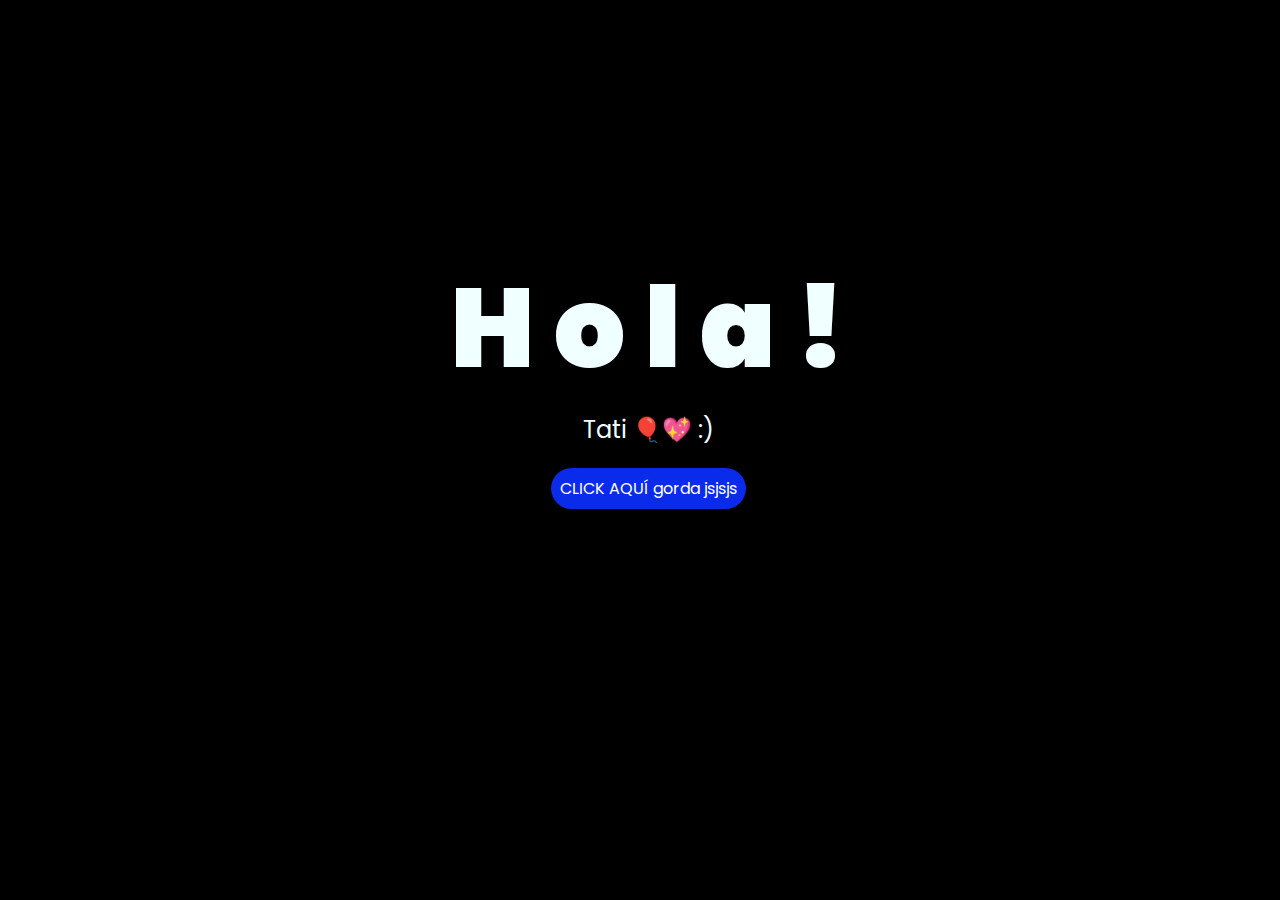
<file: index.html>
<!DOCTYPE html>
<html lang="es">

<head>
    <meta charset="UTF-8">
    <meta http-equiv="X-UA-Compatible" content="IE=edge">
    <meta name="viewport" content="width=device-width, initial-scale=1.0">
    <link rel="stylesheet" href="css/style.css">
    <link rel="icon" href="img/flowers.png" type="image/x-icon">

    <title>Flowers</title>
</head>

<body>
    <div class="greetings">
        <span>H</span>
        <span>o</span>
        <span>l</span>
        <span>a</span>
        <span>!</span>
    </div>
    <div class="description">
        <span>Tati 🎈💖 :)</span>
    </div>
    <div class="button">
        <button class="botones">
            <a href="flower.html" style="color: #fff;">CLICK AQUÍ gorda jsjsjs</a>
        </button>
    </div>

</body>

</html>
</file>
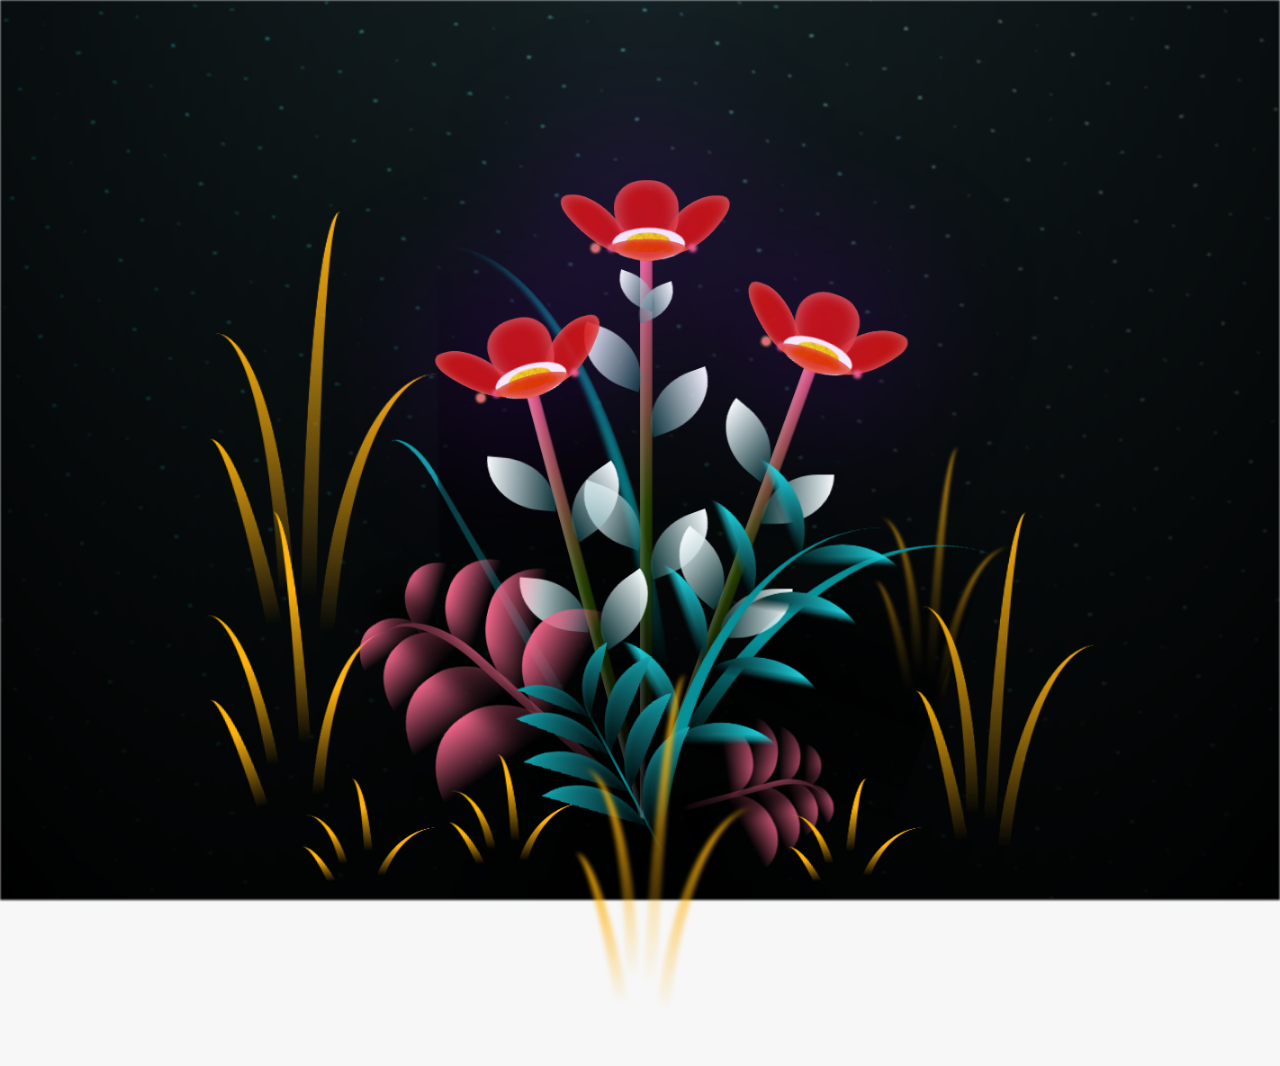
<file: flower.html>
<!DOCTYPE html>
<html lang="es">

<head>
  <meta charset="UTF-8" />
  <meta http-equiv="X-UA-Compatible" content="IE=edge" />
  <meta name="viewport" content="width=device-width, initial-scale=1.0" />
  <link rel="stylesheet" href="css/main.css" />
  <link rel="icon" href="img/flowers.png" type="image/x-icon" />
  <title>Flower</title>
</head>

<body class="container">
  <audio src="sound/ChristianBasso&HaienQiu-Flowers.mp3" autoplay></audio>
  <div id="lyrics">

  </div>
  <h1 class="titulo">Estas flores amarillas son un reflejo de la alegría que traes a mi vida. <br> <br>
    Gracias por iluminar mis días con tu presencia.</h1>

  <div class="night"></div>
  <div class="flowers">
    <div class="flower flower--1">
      <div class="flower__leafs flower__leafs--1">
        <div class="flower__leaf flower__leaf--1"></div>
        <div class="flower__leaf flower__leaf--2"></div>
        <div class="flower__leaf flower__leaf--3"></div>
        <div class="flower__leaf flower__leaf--4"></div>
        <div class="flower__white-circle"></div>

        <div class="flower__light flower__light--1"></div>
        <div class="flower__light flower__light--2"></div>
        <div class="flower__light flower__light--3"></div>
        <div class="flower__light flower__light--4"></div>
        <div class="flower__light flower__light--5"></div>
        <div class="flower__light flower__light--6"></div>
        <div class="flower__light flower__light--7"></div>
        <div class="flower__light flower__light--8"></div>
      </div>
      <div class="flower__line">
        <div class="flower__line__leaf flower__line__leaf--1"></div>
        <div class="flower__line__leaf flower__line__leaf--2"></div>
        <div class="flower__line__leaf flower__line__leaf--3"></div>
        <div class="flower__line__leaf flower__line__leaf--4"></div>
        <div class="flower__line__leaf flower__line__leaf--5"></div>
        <div class="flower__line__leaf flower__line__leaf--6"></div>
      </div>
    </div>

    <div class="flower flower--2">
      <div class="flower__leafs flower__leafs--2">
        <div class="flower__leaf flower__leaf--1"></div>
        <div class="flower__leaf flower__leaf--2"></div>
        <div class="flower__leaf flower__leaf--3"></div>
        <div class="flower__leaf flower__leaf--4"></div>
        <div class="flower__white-circle"></div>

        <div class="flower__light flower__light--1"></div>
        <div class="flower__light flower__light--2"></div>
        <div class="flower__light flower__light--3"></div>
        <div class="flower__light flower__light--4"></div>
        <div class="flower__light flower__light--5"></div>
        <div class="flower__light flower__light--6"></div>
        <div class="flower__light flower__light--7"></div>
        <div class="flower__light flower__light--8"></div>
      </div>
      <div class="flower__line">
        <div class="flower__line__leaf flower__line__leaf--1"></div>
        <div class="flower__line__leaf flower__line__leaf--2"></div>
        <div class="flower__line__leaf flower__line__leaf--3"></div>
        <div class="flower__line__leaf flower__line__leaf--4"></div>
      </div>
    </div>

    <div class="flower flower--3">
      <div class="flower__leafs flower__leafs--3">
        <div class="flower__leaf flower__leaf--1"></div>
        <div class="flower__leaf flower__leaf--2"></div>
        <div class="flower__leaf flower__leaf--3"></div>
        <div class="flower__leaf flower__leaf--4"></div>
        <div class="flower__white-circle"></div>

        <div class="flower__light flower__light--1"></div>
        <div class="flower__light flower__light--2"></div>
        <div class="flower__light flower__light--3"></div>
        <div class="flower__light flower__light--4"></div>
        <div class="flower__light flower__light--5"></div>
        <div class="flower__light flower__light--6"></div>
        <div class="flower__light flower__light--7"></div>
        <div class="flower__light flower__light--8"></div>
      </div>
      <div class="flower__line">
        <div class="flower__line__leaf flower__line__leaf--1"></div>
        <div class="flower__line__leaf flower__line__leaf--2"></div>
        <div class="flower__line__leaf flower__line__leaf--3"></div>
        <div class="flower__line__leaf flower__line__leaf--4"></div>
      </div>
    </div>

    <div class="grow-ans" style="--d: 1.2s">
      <div class="flower__g-long">
        <div class="flower__g-long__top"></div>
        <div class="flower__g-long__bottom"></div>
      </div>
    </div>

    <div class="growing-grass">
      <div class="flower__grass flower__grass--1">
        <div class="flower__grass--top"></div>
        <div class="flower__grass--bottom"></div>
        <div class="flower__grass__leaf flower__grass__leaf--1"></div>
        <div class="flower__grass__leaf flower__grass__leaf--2"></div>
        <div class="flower__grass__leaf flower__grass__leaf--3"></div>
        <div class="flower__grass__leaf flower__grass__leaf--4"></div>
        <div class="flower__grass__leaf flower__grass__leaf--5"></div>
        <div class="flower__grass__leaf flower__grass__leaf--6"></div>
        <div class="flower__grass__leaf flower__grass__leaf--7"></div>
        <div class="flower__grass__leaf flower__grass__leaf--8"></div>
        <div class="flower__grass__overlay"></div>
      </div>
    </div>

    <div class="growing-grass">
      <div class="flower__grass flower__grass--2">
        <div class="flower__grass--top"></div>
        <div class="flower__grass--bottom"></div>
        <div class="flower__grass__leaf flower__grass__leaf--1"></div>
        <div class="flower__grass__leaf flower__grass__leaf--2"></div>
        <div class="flower__grass__leaf flower__grass__leaf--3"></div>
        <div class="flower__grass__leaf flower__grass__leaf--4"></div>
        <div class="flower__grass__leaf flower__grass__leaf--5"></div>
        <div class="flower__grass__leaf flower__grass__leaf--6"></div>
        <div class="flower__grass__leaf flower__grass__leaf--7"></div>
        <div class="flower__grass__leaf flower__grass__leaf--8"></div>
        <div class="flower__grass__overlay"></div>
      </div>
    </div>

    <div class="grow-ans" style="--d: 2.4s">
      <div class="flower__g-right flower__g-right--1">
        <div class="leaf"></div>
      </div>
    </div>

    <div class="grow-ans" style="--d: 2.8s">
      <div class="flower__g-right flower__g-right--2">
        <div class="leaf"></div>
      </div>
    </div>

    <div class="grow-ans" style="--d: 2.8s">
      <div class="flower__g-front">
        <div class="flower__g-front__leaf-wrapper flower__g-front__leaf-wrapper--1">
          <div class="flower__g-front__leaf"></div>
        </div>
        <div class="flower__g-front__leaf-wrapper flower__g-front__leaf-wrapper--2">
          <div class="flower__g-front__leaf"></div>
        </div>
        <div class="flower__g-front__leaf-wrapper flower__g-front__leaf-wrapper--3">
          <div class="flower__g-front__leaf"></div>
        </div>
        <div class="flower__g-front__leaf-wrapper flower__g-front__leaf-wrapper--4">
          <div class="flower__g-front__leaf"></div>
        </div>
        <div class="flower__g-front__leaf-wrapper flower__g-front__leaf-wrapper--5">
          <div class="flower__g-front__leaf"></div>
        </div>
        <div class="flower__g-front__leaf-wrapper flower__g-front__leaf-wrapper--6">
          <div class="flower__g-front__leaf"></div>
        </div>
        <div class="flower__g-front__leaf-wrapper flower__g-front__leaf-wrapper--7">
          <div class="flower__g-front__leaf"></div>
        </div>
        <div class="flower__g-front__leaf-wrapper flower__g-front__leaf-wrapper--8">
          <div class="flower__g-front__leaf"></div>
        </div>
        <div class="flower__g-front__line"></div>
      </div>
    </div>

    <div class="grow-ans" style="--d: 3.2s">
      <div class="flower__g-fr">
        <div class="leaf"></div>
        <div class="flower__g-fr__leaf flower__g-fr__leaf--1"></div>
        <div class="flower__g-fr__leaf flower__g-fr__leaf--2"></div>
        <div class="flower__g-fr__leaf flower__g-fr__leaf--3"></div>
        <div class="flower__g-fr__leaf flower__g-fr__leaf--4"></div>
        <div class="flower__g-fr__leaf flower__g-fr__leaf--5"></div>
        <div class="flower__g-fr__leaf flower__g-fr__leaf--6"></div>
        <div class="flower__g-fr__leaf flower__g-fr__leaf--7"></div>
        <div class="flower__g-fr__leaf flower__g-fr__leaf--8"></div>
      </div>
    </div>

    <div class="long-g long-g--0">
      <div class="grow-ans" style="--d: 3s">
        <div class="leaf leaf--0"></div>
      </div>
      <div class="grow-ans" style="--d: 2.2s">
        <div class="leaf leaf--1"></div>
      </div>
      <div class="grow-ans" style="--d: 3.4s">
        <div class="leaf leaf--2"></div>
      </div>
      <div class="grow-ans" style="--d: 3.6s">
        <div class="leaf leaf--3"></div>
      </div>
    </div>

    <div class="long-g long-g--1">
      <div class="grow-ans" style="--d: 3.6s">
        <div class="leaf leaf--0"></div>
      </div>
      <div class="grow-ans" style="--d: 3.8s">
        <div class="leaf leaf--1"></div>
      </div>
      <div class="grow-ans" style="--d: 4s">
        <div class="leaf leaf--2"></div>
      </div>
      <div class="grow-ans" style="--d: 4.2s">
        <div class="leaf leaf--3"></div>
      </div>
    </div>

    <div class="long-g long-g--2">
      <div class="grow-ans" style="--d: 4s">
        <div class="leaf leaf--0"></div>
      </div>
      <div class="grow-ans" style="--d: 4.2s">
        <div class="leaf leaf--1"></div>
      </div>
      <div class="grow-ans" style="--d: 4.4s">
        <div class="leaf leaf--2"></div>
      </div>
      <div class="grow-ans" style="--d: 4.6s">
        <div class="leaf leaf--3"></div>
      </div>
    </div>

    <div class="long-g long-g--3">
      <div class="grow-ans" style="--d: 4s">
        <div class="leaf leaf--0"></div>
      </div>
      <div class="grow-ans" style="--d: 4.2s">
        <div class="leaf leaf--1"></div>
      </div>
      <div class="grow-ans" style="--d: 3s">
        <div class="leaf leaf--2"></div>
      </div>
      <div class="grow-ans" style="--d: 3.6s">
        <div class="leaf leaf--3"></div>
      </div>
    </div>

    <div class="long-g long-g--4">
      <div class="grow-ans" style="--d: 4s">
        <div class="leaf leaf--0"></div>
      </div>
      <div class="grow-ans" style="--d: 4.2s">
        <div class="leaf leaf--1"></div>
      </div>
      <div class="grow-ans" style="--d: 3s">
        <div class="leaf leaf--2"></div>
      </div>
      <div class="grow-ans" style="--d: 3.6s">
        <div class="leaf leaf--3"></div>
      </div>
    </div>

    <div class="long-g long-g--5">
      <div class="grow-ans" style="--d: 4s">
        <div class="leaf leaf--0"></div>
      </div>
      <div class="grow-ans" style="--d: 4.2s">
        <div class="leaf leaf--1"></div>
      </div>
      <div class="grow-ans" style="--d: 3s">
        <div class="leaf leaf--2"></div>
      </div>
      <div class="grow-ans" style="--d: 3.6s">
        <div class="leaf leaf--3"></div>
      </div>
    </div>

    <div class="long-g long-g--6">
      <div class="grow-ans" style="--d: 4.2s">
        <div class="leaf leaf--0"></div>
      </div>
      <div class="grow-ans" style="--d: 4.4s">
        <div class="leaf leaf--1"></div>
      </div>
      <div class="grow-ans" style="--d: 4.6s">
        <div class="leaf leaf--2"></div>
      </div>
      <div class="grow-ans" style="--d: 4.8s">
        <div class="leaf leaf--3"></div>
      </div>
    </div>

    <div class="long-g long-g--7">
      <div class="grow-ans" style="--d: 3s">
        <div class="leaf leaf--0"></div>
      </div>
      <div class="grow-ans" style="--d: 3.2s">
        <div class="leaf leaf--1"></div>
      </div>
      <div class="grow-ans" style="--d: 3.5s">
        <div class="leaf leaf--2"></div>
      </div>
      <div class="grow-ans" style="--d: 3.6s">
        <div class="leaf leaf--3"></div>
      </div>
    </div>
  </div>
  <script src="anim.js"></script>
  <script src="main.js"></script>
</body>

</html>
</file>
<file: css/style.css>
@import url('https://fonts.googleapis.com/css2?family=Poppins:ital,wght@0,500;1,900&display=swap');

* {
    font-family: 'Poppins', cursive;
}

body {
    color: azure;
    width: 100%;
    height: 82vh;
    display: flex;
    flex-direction: column;
    align-items: center;
    justify-content: center;
    background-color: black;
    /* padding-top: -30; */
}

.botones {
    padding: 9px;
    border-radius: 80px;
    background-color: transparent;
    border: none;
}

.botones a {
    background-color: #0a2be9;
    padding: 9px;
    border-radius: 80px;
    -webkit-border-radius: 80px;
    -moz-border-radius: 80px;
    -ms-border-radius: 80px;
    -o-border-radius: 80px;

}

.botones a:focus {
    background-color: rgb(50, 194, 194);
}

.greetings {
    font-size: 7rem;
    font-weight: 900;
}

.greetings>span {
    animation: glow 2.5s ease-in-out infinite;
}

@keyframes glow {

    0%,
    100% {
        color: #fff;
        text-shadow: 0 0 12px #39c6d6, 0 0 50px #39c6d6, 0 0 100px #39c6d6;
    }

    10%,
    90% {
        color: #111;
        text-shadow: none;
    }
}

.greetings>span:nth-child(2) {
    animation-delay: .2s;
}

.greetings>span:nth-child(3) {
    animation-delay: .4s;
}

.greetings>span:nth-child(4) {
    animation-delay: .6s;
}

.greetings>span:nth-child(5) {
    animation-delay: .8s;
}

.greetings>span:nth-child(6) {
    animation-delay: 1s;
}

.description {
    font-size: 1.5rem;
    margin-bottom: 20px;
}

.button a {
    text-decoration: none;
    font-size: 1rem;
    color: #111;
}

@media screen and (max-width:574px) {
    .greetings {
        display: block;
        font-size: 4rem;
        font-weight: 800;
        text-align: center;
    }

    .description {
        font-size: 2rem;
    }

    .button a {
        font-size: 1rem;
    }
}
</file>
<file: css/main.css>
*,
*::after,
*::before {
  padding: 0;
  margin: 0;
  box-sizing: border-box;
}

:root {
  --dark-color: #000;
}

body {
  display: flex;
  align-items: flex-end;
  justify-content: center;
  min-height: 100vh;
  background-color: var(--dark-color);
  overflow: hidden;
  perspective: 1000px;
}

#lyrics {
  font-size: 28px;
  font-family: "Franklin Gothic Medium", "Arial Narrow", Arial, sans-serif;
  color: white;
  position: absolute;
  margin-bottom: 20%;
  z-index: 1;
  font-weight: bold;
  letter-spacing: 4px;
}

@media only screen and (max-width: 600px) {

  /* Estilos específicos para dispositivos con un ancho máximo de 600px */
  #lyrics {
    font-size: 14px;
    /* Reduce el tamaño del texto para dispositivos más pequeños */
    margin-bottom: 530px;
    letter-spacing: 3px;
  }

}

.titulo {
  margin-bottom: 180px;
  font-family: "Arial Narrow", Arial, sans-serif;
  color: yellow;
  position: absolute;
  font-weight: bold;
  letter-spacing: 10px;
  opacity: 0;
  animation: fadeIn 3s ease-in-out forwards;
  text-align: center;
}

@keyframes fadeIn {
  from {
    opacity: 0;
  }

  to {
    opacity: 1;
  }
}

.night {
  z-index: -1;
  position: absolute;
  left: 50%;
  top: 0;
  transform: translateX(-50%);
  width: 100%;
  height: 100%;
  filter: blur(0.1vmin);
  background-image: radial-gradient(ellipse at top,
      transparent 0%,
      var(--dark-color)),
    radial-gradient(ellipse at bottom,
      var(--dark-color),
      rgba(145, 233, 255, 0.2)),
    repeating-linear-gradient(220deg,
      rgb(0, 0, 0) 0px,
      rgb(0, 0, 0) 19px,
      transparent 19px,
      transparent 22px),
    repeating-linear-gradient(189deg,
      rgb(0, 0, 0) 0px,
      rgb(0, 0, 0) 19px,
      transparent 19px,
      transparent 22px),
    repeating-linear-gradient(148deg,
      rgb(0, 0, 0) 0px,
      rgb(0, 0, 0) 19px,
      transparent 19px,
      transparent 22px),
    linear-gradient(90deg, rgb(0, 255, 250), rgb(240, 240, 240));
}

.flowers {
  position: relative;
  transform: scale(0.9);
  /*margin-bottom: 100px;
  */
}

@media only screen and (max-width: 600px) {

  /* Estilos específicos para dispositivos con un ancho máximo de 600px */
  .flowers {
    font-size: 14px;
    margin-bottom: 35%;
    letter-spacing: 3px;
    transform: scale(1.0);
  }

}

.flower {
  position: absolute;
  bottom: 10vmin;
  transform-origin: bottom center;
  z-index: 10;
  --fl-speed: 0.8s;
}

.flower--1 {
  -webkit-animation: moving-flower-1 4s linear infinite;
  animation: moving-flower-1 4s linear infinite;
}

.flower--1 .flower__line {
  height: 70vmin;
  -webkit-animation-delay: 0.3s;
  animation-delay: 0.3s;
}

.flower--1 .flower__line__leaf--1 {
  -webkit-animation: blooming-leaf-right var(--fl-speed) 1.6s backwards;
  animation: blooming-leaf-right var(--fl-speed) 1.6s backwards;
}

.flower--1 .flower__line__leaf--2 {
  -webkit-animation: blooming-leaf-right var(--fl-speed) 1.4s backwards;
  animation: blooming-leaf-right var(--fl-speed) 1.4s backwards;
}

.flower--1 .flower__line__leaf--3 {
  -webkit-animation: blooming-leaf-left var(--fl-speed) 1.2s backwards;
  animation: blooming-leaf-left var(--fl-speed) 1.2s backwards;
}

.flower--1 .flower__line__leaf--4 {
  -webkit-animation: blooming-leaf-left var(--fl-speed) 1s backwards;
  animation: blooming-leaf-left var(--fl-speed) 1s backwards;
}

.flower--1 .flower__line__leaf--5 {
  -webkit-animation: blooming-leaf-right var(--fl-speed) 1.8s backwards;
  animation: blooming-leaf-right var(--fl-speed) 1.8s backwards;
}

.flower--1 .flower__line__leaf--6 {
  -webkit-animation: blooming-leaf-left var(--fl-speed) 2s backwards;
  animation: blooming-leaf-left var(--fl-speed) 2s backwards;
}

.flower--2 {
  left: 50%;
  transform: rotate(20deg);
  -webkit-animation: moving-flower-2 4s linear infinite;
  animation: moving-flower-2 4s linear infinite;
}

.flower--2 .flower__line {
  height: 60vmin;
  -webkit-animation-delay: 0.6s;
  animation-delay: 0.6s;
}

.flower--2 .flower__line__leaf--1 {
  -webkit-animation: blooming-leaf-right var(--fl-speed) 1.9s backwards;
  animation: blooming-leaf-right var(--fl-speed) 1.9s backwards;
}

.flower--2 .flower__line__leaf--2 {
  -webkit-animation: blooming-leaf-right var(--fl-speed) 1.7s backwards;
  animation: blooming-leaf-right var(--fl-speed) 1.7s backwards;
}

.flower--2 .flower__line__leaf--3 {
  -webkit-animation: blooming-leaf-left var(--fl-speed) 1.5s backwards;
  animation: blooming-leaf-left var(--fl-speed) 1.5s backwards;
}

.flower--2 .flower__line__leaf--4 {
  -webkit-animation: blooming-leaf-left var(--fl-speed) 1.3s backwards;
  animation: blooming-leaf-left var(--fl-speed) 1.3s backwards;
}

.flower--3 {
  left: 50%;
  transform: rotate(-15deg);
  -webkit-animation: moving-flower-3 4s linear infinite;
  animation: moving-flower-3 4s linear infinite;
}

.flower--3 .flower__line {
  -webkit-animation-delay: 0.9s;
  animation-delay: 0.9s;
}

.flower--3 .flower__line__leaf--1 {
  -webkit-animation: blooming-leaf-right var(--fl-speed) 2.5s backwards;
  animation: blooming-leaf-right var(--fl-speed) 2.5s backwards;
}

.flower--3 .flower__line__leaf--2 {
  -webkit-animation: blooming-leaf-right var(--fl-speed) 2.3s backwards;
  animation: blooming-leaf-right var(--fl-speed) 2.3s backwards;
}

.flower--3 .flower__line__leaf--3 {
  -webkit-animation: blooming-leaf-left var(--fl-speed) 2.1s backwards;
  animation: blooming-leaf-left var(--fl-speed) 2.1s backwards;
}

.flower--3 .flower__line__leaf--4 {
  -webkit-animation: blooming-leaf-left var(--fl-speed) 1.9s backwards;
  animation: blooming-leaf-left var(--fl-speed) 1.9s backwards;
}

.flower__leafs {
  position: relative;
  -webkit-animation: blooming-flower 2s backwards;
  animation: blooming-flower 2s backwards;
}

.flower__leafs--1 {
  -webkit-animation-delay: 1.1s;
  animation-delay: 1.1s;
}

.flower__leafs--2 {
  -webkit-animation-delay: 1.4s;
  animation-delay: 1.4s;
}

.flower__leafs--3 {
  -webkit-animation-delay: 1.7s;
  animation-delay: 1.7s;
}

.flower__leafs::after {
  content: "";
  position: absolute;
  left: 0;
  top: 0;
  transform: translate(-50%, -100%);
  width: 8vmin;
  height: 8vmin;
  background-color: #8F00FF;
  /* background-color: #fd2525; */
  filter: blur(10vmin);
}

.flower__leaf {
  position: absolute;
  bottom: 0;
  left: 50%;
  width: 8vmin;
  height: 11vmin;
  border-radius: 51% 49% 47% 53%/44% 45% 55% 69%;
  background-color: #253bfd;
  background-color: #D91604;
  transform-origin: bottom center;
  opacity: 0.9;
  box-shadow: inset 0 0 2vmin rgba(255, 255, 255, 0.5);
}

.flower__leaf--1 {
  transform: translate(-10%, 1%) rotateY(40deg) rotateX(-50deg);
}

.flower__leaf--2 {
  transform: translate(-50%, -4%) rotateX(40deg);
}

.flower__leaf--3 {
  transform: translate(-90%, 0%) rotateY(45deg) rotateX(50deg);
}

.flower__leaf--4 {
  width: 8vmin;
  height: 8vmin;
  transform-origin: bottom left;
  border-radius: 4vmin 10vmin 4vmin 4vmin;
  transform: translate(0%, 18%) rotateX(70deg) rotate(-43deg);
  background-color: #D91604;
  z-index: 1;
  opacity: 0.8;
}

.flower__white-circle {
  position: absolute;
  left: -3.5vmin;
  top: -3vmin;
  width: 9vmin;
  height: 4vmin;
  border-radius: 50%;
  background-color: #fff;
}

.flower__white-circle::after {
  content: "";
  position: absolute;
  left: 50%;
  top: 45%;
  transform: translate(-50%, -50%);
  width: 60%;
  height: 60%;
  border-radius: inherit;
  background-image: repeating-linear-gradient(135deg,
      rgba(0, 0, 0, 0.03) 0px,
      rgba(0, 0, 0, 0.03) 1px,
      transparent 1px,
      transparent 12px),
    repeating-linear-gradient(45deg,
      rgba(0, 0, 0, 0.03) 0px,
      rgba(0, 0, 0, 0.03) 1px,
      transparent 1px,
      transparent 12px),
    repeating-linear-gradient(67.5deg,
      rgba(0, 0, 0, 0.03) 0px,
      rgba(0, 0, 0, 0.03) 1px,
      transparent 1px,
      transparent 12px),
    repeating-linear-gradient(135deg,
      rgba(0, 0, 0, 0.03) 0px,
      rgba(0, 0, 0, 0.03) 1px,
      transparent 1px,
      transparent 12px),
    repeating-linear-gradient(45deg,
      rgba(0, 0, 0, 0.03) 0px,
      rgba(0, 0, 0, 0.03) 1px,
      transparent 1px,
      transparent 12px),
    repeating-linear-gradient(112.5deg,
      rgba(0, 0, 0, 0.03) 0px,
      rgba(0, 0, 0, 0.03) 1px,
      transparent 1px,
      transparent 12px),
    repeating-linear-gradient(112.5deg,
      rgba(0, 0, 0, 0.03) 0px,
      rgba(0, 0, 0, 0.03) 1px,
      transparent 1px,
      transparent 12px),
    repeating-linear-gradient(45deg,
      rgba(0, 0, 0, 0.03) 0px,
      rgba(0, 0, 0, 0.03) 1px,
      transparent 1px,
      transparent 12px),
    repeating-linear-gradient(22.5deg,
      rgba(0, 0, 0, 0.03) 0px,
      rgba(0, 0, 0, 0.03) 1px,
      transparent 1px,
      transparent 12px),
    repeating-linear-gradient(45deg,
      rgba(0, 0, 0, 0.03) 0px,
      rgba(0, 0, 0, 0.03) 1px,
      transparent 1px,
      transparent 12px),
    repeating-linear-gradient(22.5deg,
      rgba(0, 0, 0, 0.03) 0px,
      rgba(0, 0, 0, 0.03) 1px,
      transparent 1px,
      transparent 12px),
    repeating-linear-gradient(135deg,
      rgba(0, 0, 0, 0.03) 0px,
      rgba(0, 0, 0, 0.03) 1px,
      transparent 1px,
      transparent 12px),
    repeating-linear-gradient(157.5deg,
      rgba(0, 0, 0, 0.03) 0px,
      rgba(0, 0, 0, 0.03) 1px,
      transparent 1px,
      transparent 12px),
    repeating-linear-gradient(67.5deg,
      rgba(0, 0, 0, 0.03) 0px,
      rgba(0, 0, 0, 0.03) 1px,
      transparent 1px,
      transparent 12px),
    repeating-linear-gradient(67.5deg,
      rgba(0, 0, 0, 0.03) 0px,
      rgba(0, 0, 0, 0.03) 1px,
      transparent 1px,
      transparent 12px),
    linear-gradient(90deg, rgb(255, 235, 18), rgb(255, 206, 0));
}

.flower__line {
  height: 55vmin;
  width: 1.5vmin;
  background-image: linear-gradient(to left,
      rgba(0, 0, 0, 0.2),
      transparent,
      rgba(255, 255, 255, 0.2)),
    linear-gradient(to top, transparent 10%, #274001, #F2668B);
  box-shadow: inset 0 0 2px rgba(0, 0, 0, 0.5);
  -webkit-animation: grow-flower-tree 4s backwards;
  animation: grow-flower-tree 4s backwards;
}

.flower__line__leaf {
  --w: 7vmin;
  --h: calc(var(--w) + 2vmin);
  position: absolute;
  top: 20%;
  left: 90%;
  width: var(--w);
  height: var(--h);
  border-top-right-radius: var(--h);
  border-bottom-left-radius: var(--h);
  background-image: linear-gradient(to top, rgba(20, 117, 122, 0.4), #F7FBFD);
}

.flower__line__leaf--1 {
  transform: rotate(70deg) rotateY(30deg);
}

.flower__line__leaf--2 {
  top: 45%;
  transform: rotate(70deg) rotateY(30deg);
}

.flower__line__leaf--3,
.flower__line__leaf--4,
.flower__line__leaf--6 {
  border-top-right-radius: 0;
  border-bottom-left-radius: 0;
  border-top-left-radius: var(--h);
  border-bottom-right-radius: var(--h);
  left: -460%;
  top: 12%;
  transform: rotate(-70deg) rotateY(30deg);
}

.flower__line__leaf--4 {
  top: 40%;
}

.flower__line__leaf--5 {
  top: 0;
  transform-origin: left;
  transform: rotate(70deg) rotateY(30deg) scale(0.6);
}

.flower__line__leaf--6 {
  top: -2%;
  left: -450%;
  transform-origin: right;
  transform: rotate(-70deg) rotateY(30deg) scale(0.6);
}

.flower__light {
  position: absolute;
  bottom: 0vmin;
  width: 1vmin;
  height: 1vmin;
  background-color: rgb(255, 251, 0);
  border-radius: 50%;
  filter: blur(0.2vmin);
  -webkit-animation: light-ans 4s linear infinite backwards;
  animation: light-ans 4s linear infinite backwards;
}

.flower__light:nth-child(odd) {
  background-color: #F2668B;
}

.flower__light--1 {
  left: -2vmin;
  -webkit-animation-delay: 1s;
  animation-delay: 1s;
}

.flower__light--2 {
  left: 3vmin;
  -webkit-animation-delay: 0.5s;
  animation-delay: 0.5s;
}

.flower__light--3 {
  left: -6vmin;
  -webkit-animation-delay: 0.3s;
  animation-delay: 0.3s;
}

.flower__light--4 {
  left: 6vmin;
  -webkit-animation-delay: 0.9s;
  animation-delay: 0.9s;
}

.flower__light--5 {
  left: -1vmin;
  -webkit-animation-delay: 1.5s;
  animation-delay: 1.5s;
}

.flower__light--6 {
  left: -4vmin;
  -webkit-animation-delay: 3s;
  animation-delay: 3s;
}

.flower__light--7 {
  left: 3vmin;
  -webkit-animation-delay: 2s;
  animation-delay: 2s;
}

.flower__light--8 {
  left: -6vmin;
  -webkit-animation-delay: 3.5s;
  animation-delay: 3.5s;
}

.flower__grass {
  --c: #F2668B;
  --line-w: 1.5vmin;
  position: absolute;
  bottom: 12vmin;
  left: -7vmin;
  display: flex;
  flex-direction: column;
  align-items: flex-end;
  z-index: 20;
  transform-origin: bottom center;
  transform: rotate(-48deg) rotateY(40deg);
}

.flower__grass--1 {
  -webkit-animation: moving-grass 2s linear infinite;
  animation: moving-grass 2s linear infinite;
}

.flower__grass--2 {
  left: 2vmin;
  bottom: 10vmin;
  transform: scale(0.5) rotate(75deg) rotateX(10deg) rotateY(-200deg);
  opacity: 0.8;
  z-index: 0;
  -webkit-animation: moving-grass--2 1.5s linear infinite;
  animation: moving-grass--2 1.5s linear infinite;
}

.flower__grass--top {
  width: 7vmin;
  height: 10vmin;
  border-top-right-radius: 100%;
  border-right: var(--line-w) solid var(--c);
  transform-origin: bottom center;
  transform: rotate(-2deg);
}

.flower__grass--bottom {
  margin-top: -2px;
  width: var(--line-w);
  height: 25vmin;
  background-image: linear-gradient(to top, transparent, var(--c));
}

.flower__grass__leaf {
  --size: 10vmin;
  position: absolute;
  width: calc(var(--size) * 2.1);
  height: var(--size);
  border-top-left-radius: var(--size);
  border-top-right-radius: var(--size);
  background-image: linear-gradient(to top,
      transparent,
      transparent 30%,
      var(--c));
  z-index: 100;
}

.flower__grass__leaf--1 {
  top: -6%;
  left: 30%;
  --size: 6vmin;
  transform: rotate(-20deg);
  -webkit-animation: growing-grass-ans--1 2s 2.6s backwards;
  animation: growing-grass-ans--1 2s 2.6s backwards;
}

@-webkit-keyframes growing-grass-ans--1 {
  0% {
    transform-origin: bottom left;
    transform: rotate(-20deg) scale(0);
  }
}

@keyframes growing-grass-ans--1 {
  0% {
    transform-origin: bottom left;
    transform: rotate(-20deg) scale(0);
  }
}

.flower__grass__leaf--2 {
  top: -5%;
  left: -110%;
  --size: 6vmin;
  transform: rotate(10deg);
  -webkit-animation: growing-grass-ans--2 2s 2.4s linear backwards;
  animation: growing-grass-ans--2 2s 2.4s linear backwards;
}

@-webkit-keyframes growing-grass-ans--2 {
  0% {
    transform-origin: bottom right;
    transform: rotate(10deg) scale(0);
  }
}

@keyframes growing-grass-ans--2 {
  0% {
    transform-origin: bottom right;
    transform: rotate(10deg) scale(0);
  }
}

.flower__grass__leaf--3 {
  top: 5%;
  left: 60%;
  --size: 8vmin;
  transform: rotate(-18deg) rotateX(-20deg);
  -webkit-animation: growing-grass-ans--3 2s 2.2s linear backwards;
  animation: growing-grass-ans--3 2s 2.2s linear backwards;
}

@-webkit-keyframes growing-grass-ans--3 {
  0% {
    transform-origin: bottom left;
    transform: rotate(-18deg) rotateX(-20deg) scale(0);
  }
}

@keyframes growing-grass-ans--3 {
  0% {
    transform-origin: bottom left;
    transform: rotate(-18deg) rotateX(-20deg) scale(0);
  }
}

.flower__grass__leaf--4 {
  top: 6%;
  left: -135%;
  --size: 8vmin;
  transform: rotate(2deg);
  -webkit-animation: growing-grass-ans--4 2s 2s linear backwards;
  animation: growing-grass-ans--4 2s 2s linear backwards;
}

@-webkit-keyframes growing-grass-ans--4 {
  0% {
    transform-origin: bottom right;
    transform: rotate(2deg) scale(0);
  }
}

@keyframes growing-grass-ans--4 {
  0% {
    transform-origin: bottom right;
    transform: rotate(2deg) scale(0);
  }
}

.flower__grass__leaf--5 {
  top: 20%;
  left: 60%;
  --size: 10vmin;
  transform: rotate(-24deg) rotateX(-20deg);
  -webkit-animation: growing-grass-ans--5 2s 1.8s linear backwards;
  animation: growing-grass-ans--5 2s 1.8s linear backwards;
}

@-webkit-keyframes growing-grass-ans--5 {
  0% {
    transform-origin: bottom left;
    transform: rotate(-24deg) rotateX(-20deg) scale(0);
  }
}

@keyframes growing-grass-ans--5 {
  0% {
    transform-origin: bottom left;
    transform: rotate(-24deg) rotateX(-20deg) scale(0);
  }
}

.flower__grass__leaf--6 {
  top: 22%;
  left: -180%;
  --size: 10vmin;
  transform: rotate(10deg);
  -webkit-animation: growing-grass-ans--6 2s 1.6s linear backwards;
  animation: growing-grass-ans--6 2s 1.6s linear backwards;
}

@-webkit-keyframes growing-grass-ans--6 {
  0% {
    transform-origin: bottom right;
    transform: rotate(10deg) scale(0);
  }
}

@keyframes growing-grass-ans--6 {
  0% {
    transform-origin: bottom right;
    transform: rotate(10deg) scale(0);
  }
}

.flower__grass__leaf--7 {
  top: 39%;
  left: 70%;
  --size: 10vmin;
  transform: rotate(-10deg);
  -webkit-animation: growing-grass-ans--7 2s 1.4s linear backwards;
  animation: growing-grass-ans--7 2s 1.4s linear backwards;
}

@-webkit-keyframes growing-grass-ans--7 {
  0% {
    transform-origin: bottom left;
    transform: rotate(-10deg) scale(0);
  }
}

@keyframes growing-grass-ans--7 {
  0% {
    transform-origin: bottom left;
    transform: rotate(-10deg) scale(0);
  }
}

.flower__grass__leaf--8 {
  top: 40%;
  left: -215%;
  --size: 11vmin;
  transform: rotate(10deg);
  -webkit-animation: growing-grass-ans--8 2s 1.2s linear backwards;
  animation: growing-grass-ans--8 2s 1.2s linear backwards;
}

@-webkit-keyframes growing-grass-ans--8 {
  0% {
    transform-origin: bottom right;
    transform: rotate(10deg) scale(0);
  }
}

@keyframes growing-grass-ans--8 {
  0% {
    transform-origin: bottom right;
    transform: rotate(10deg) scale(0);
  }
}

.flower__grass__overlay {
  position: absolute;
  top: -10%;
  right: 0%;
  width: 100%;
  height: 100%;
  background-color: rgba(0, 0, 0, 0.6);
  filter: blur(1.5vmin);
  z-index: 100;
}

.flower__g-long {
  --w: 2vmin;
  --h: 6vmin;
  --c: #159faa;
  position: absolute;
  bottom: 10vmin;
  left: -3vmin;
  transform-origin: bottom center;
  transform: rotate(-30deg) rotateY(-20deg);
  display: flex;
  flex-direction: column;
  align-items: flex-end;
  -webkit-animation: flower-g-long-ans 3s linear infinite;
  animation: flower-g-long-ans 3s linear infinite;
}

@-webkit-keyframes flower-g-long-ans {

  0%,
  100% {
    transform: rotate(-30deg) rotateY(-20deg);
  }

  50% {
    transform: rotate(-32deg) rotateY(-20deg);
  }
}

@keyframes flower-g-long-ans {

  0%,
  100% {
    transform: rotate(-30deg) rotateY(-20deg);
  }

  50% {
    transform: rotate(-32deg) rotateY(-20deg);
  }
}

.flower__g-long__top {
  top: calc(var(--h) * -1);
  width: calc(var(--w) + 1vmin);
  height: var(--h);
  border-top-right-radius: 100%;
  border-right: 0.7vmin solid var(--c);
  transform: translate(-0.7vmin, 1vmin);
}

.flower__g-long__bottom {
  width: var(--w);
  height: 50vmin;
  transform-origin: bottom center;
  background-image: linear-gradient(to top, transparent 30%, var(--c));
  box-shadow: inset 0 0 2px rgba(0, 0, 0, 0.5);
  -webkit-clip-path: polygon(35% 0, 65% 1%, 100% 100%, 0% 100%);
  clip-path: polygon(35% 0, 65% 1%, 100% 100%, 0% 100%);
}

.flower__g-right {
  position: absolute;
  bottom: 6vmin;
  left: -2vmin;
  transform-origin: bottom left;
  transform: rotate(20deg);
}

.flower__g-right .leaf {
  width: 30vmin;
  height: 50vmin;
  border-top-left-radius: 100%;
  border-left: 2vmin solid #079097;
  background-image: linear-gradient(to bottom,
      transparent,
      var(--dark-color) 60%);
  -webkit-mask-image: linear-gradient(to top, transparent 30%, #079097 60%);
}

.flower__g-right--1 {
  -webkit-animation: flower-g-right-ans 2.5s linear infinite;
  animation: flower-g-right-ans 2.5s linear infinite;
}

.flower__g-right--2 {
  left: 5vmin;
  transform: rotateY(-180deg);
  -webkit-animation: flower-g-right-ans--2 3s linear infinite;
  animation: flower-g-right-ans--2 3s linear infinite;
}

.flower__g-right--2 .leaf {
  height: 75vmin;
  filter: blur(0.3vmin);
  opacity: 0.8;
}

@-webkit-keyframes flower-g-right-ans {

  0%,
  100% {
    transform: rotate(20deg);
  }

  50% {
    transform: rotate(24deg) rotateX(-20deg);
  }
}

@keyframes flower-g-right-ans {

  0%,
  100% {
    transform: rotate(20deg);
  }

  50% {
    transform: rotate(24deg) rotateX(-20deg);
  }
}

@-webkit-keyframes flower-g-right-ans--2 {

  0%,
  100% {
    transform: rotateY(-180deg) rotate(0deg) rotateX(-20deg);
  }

  50% {
    transform: rotateY(-180deg) rotate(6deg) rotateX(-20deg);
  }
}

@keyframes flower-g-right-ans--2 {

  0%,
  100% {
    transform: rotateY(-180deg) rotate(0deg) rotateX(-20deg);
  }

  50% {
    transform: rotateY(-180deg) rotate(6deg) rotateX(-20deg);
  }
}

.flower__g-front {
  position: absolute;
  bottom: 6vmin;
  left: 2.5vmin;
  z-index: 100;
  transform-origin: bottom center;
  transform: rotate(-28deg) rotateY(30deg) scale(1.04);
  -webkit-animation: flower__g-front-ans 2s linear infinite;
  animation: flower__g-front-ans 2s linear infinite;
}

@-webkit-keyframes flower__g-front-ans {

  0%,
  100% {
    transform: rotate(-28deg) rotateY(30deg) scale(1.04);
  }

  50% {
    transform: rotate(-35deg) rotateY(40deg) scale(1.04);
  }
}

@keyframes flower__g-front-ans {

  0%,
  100% {
    transform: rotate(-28deg) rotateY(30deg) scale(1.04);
  }

  50% {
    transform: rotate(-35deg) rotateY(40deg) scale(1.04);
  }
}

.flower__g-front__line {
  width: 0.3vmin;
  height: 20vmin;
  background-image: linear-gradient(to top,
      transparent,
      #079097,
      transparent 100%);
  position: relative;
}

.flower__g-front__leaf-wrapper {
  position: absolute;
  top: 0;
  left: 0;
  transform-origin: bottom left;
  transform: rotate(10deg);
}

.flower__g-front__leaf-wrapper:nth-child(even) {
  left: 0vmin;
  transform: rotateY(-180deg) rotate(5deg);
  -webkit-animation: flower__g-front__leaf-left-ans 1s ease-in backwards;
  animation: flower__g-front__leaf-left-ans 1s ease-in backwards;
}

.flower__g-front__leaf-wrapper:nth-child(odd) {
  -webkit-animation: flower__g-front__leaf-ans 1s ease-in backwards;
  animation: flower__g-front__leaf-ans 1s ease-in backwards;
}

.flower__g-front__leaf-wrapper--1 {
  top: -8vmin;
  transform: scale(0.7);
  -webkit-animation: flower__g-front__leaf-ans 1s 5.5s ease-in backwards !important;
  animation: flower__g-front__leaf-ans 1s 5.5s ease-in backwards !important;
}

.flower__g-front__leaf-wrapper--2 {
  top: -8vmin;
  transform: rotateY(-180deg) scale(0.7) !important;
  -webkit-animation: flower__g-front__leaf-left-ans-2 1s 4.6s ease-in backwards !important;
  animation: flower__g-front__leaf-left-ans-2 1s 4.6s ease-in backwards !important;
}

.flower__g-front__leaf-wrapper--3 {
  top: -3vmin;
  -webkit-animation: flower__g-front__leaf-ans 1s 4.6s ease-in backwards;
  animation: flower__g-front__leaf-ans 1s 4.6s ease-in backwards;
}

.flower__g-front__leaf-wrapper--4 {
  top: -3vmin;
  transform: rotateY(-180deg) scale(0.9) !important;
  -webkit-animation: flower__g-front__leaf-left-ans-2 1s 4.6s ease-in backwards !important;
  animation: flower__g-front__leaf-left-ans-2 1s 4.6s ease-in backwards !important;
}

@-webkit-keyframes flower__g-front__leaf-left-ans-2 {
  0% {
    transform: rotateY(-180deg) scale(0);
  }
}

@keyframes flower__g-front__leaf-left-ans-2 {
  0% {
    transform: rotateY(-180deg) scale(0);
  }
}

.flower__g-front__leaf-wrapper--5,
.flower__g-front__leaf-wrapper--6 {
  top: 2vmin;
}

.flower__g-front__leaf-wrapper--7,
.flower__g-front__leaf-wrapper--8 {
  top: 6.5vmin;
}

.flower__g-front__leaf-wrapper--2 {
  -webkit-animation-delay: 5.2s !important;
  animation-delay: 5.2s !important;
}

.flower__g-front__leaf-wrapper--3 {
  -webkit-animation-delay: 4.9s !important;
  animation-delay: 4.9s !important;
}

.flower__g-front__leaf-wrapper--5 {
  -webkit-animation-delay: 4.3s !important;
  animation-delay: 4.3s !important;
}

.flower__g-front__leaf-wrapper--6 {
  -webkit-animation-delay: 4.1s !important;
  animation-delay: 4.1s !important;
}

.flower__g-front__leaf-wrapper--7 {
  -webkit-animation-delay: 3.8s !important;
  animation-delay: 3.8s !important;
}

.flower__g-front__leaf-wrapper--8 {
  -webkit-animation-delay: 3.5s !important;
  animation-delay: 3.5s !important;
}

@-webkit-keyframes flower__g-front__leaf-ans {
  0% {
    transform: rotate(10deg) scale(0);
  }
}

@keyframes flower__g-front__leaf-ans {
  0% {
    transform: rotate(10deg) scale(0);
  }
}

@-webkit-keyframes flower__g-front__leaf-left-ans {
  0% {
    transform: rotateY(-180deg) rotate(5deg) scale(0);
  }
}

@keyframes flower__g-front__leaf-left-ans {
  0% {
    transform: rotateY(-180deg) rotate(5deg) scale(0);
  }
}

.flower__g-front__leaf {
  width: 10vmin;
  height: 10vmin;
  border-radius: 100% 0% 0% 100%/100% 100% 0% 0%;
  box-shadow: inset 0 2px 1vmin hsla(184deg, 97%, 58%, 0.2);
  background-image: linear-gradient(to bottom left,
      transparent,
      var(--dark-color)),
    linear-gradient(to bottom right, #159faa 50%, transparent 50%, transparent);
  -webkit-mask-image: linear-gradient(to bottom right,
      #159faa 50%,
      transparent 50%,
      transparent);
  mask-image: linear-gradient(to bottom right,
      #159faa 50%,
      transparent 50%,
      transparent);
}

.flower__g-fr {
  position: absolute;
  bottom: -4vmin;
  left: vmin;
  transform-origin: bottom left;
  z-index: 10;
  -webkit-animation: flower__g-fr-ans 2s linear infinite;
  animation: flower__g-fr-ans 2s linear infinite;
}

@-webkit-keyframes flower__g-fr-ans {

  0%,
  100% {
    transform: rotate(2deg);
  }

  50% {
    transform: rotate(4deg);
  }
}

@keyframes flower__g-fr-ans {

  0%,
  100% {
    transform: rotate(2deg);
  }

  50% {
    transform: rotate(4deg);
  }
}

.flower__g-fr .leaf {
  width: 30vmin;
  height: 50vmin;
  border-top-left-radius: 100%;
  border-left: 2vmin solid #079097;
  -webkit-mask-image: linear-gradient(to top, transparent 25%, #079097 50%);
  position: relative;
  z-index: 1;
}

.flower__g-fr__leaf {
  position: absolute;
  top: 0;
  left: 0;
  width: 10vmin;
  height: 10vmin;
  border-radius: 100% 0% 0% 100%/100% 100% 0% 0%;
  box-shadow: inset 0 2px 1vmin hsla(184deg, 97%, 58%, 0.2);
  background-image: linear-gradient(to bottom left,
      transparent,
      var(--dark-color) 98%),
    linear-gradient(to bottom right, #23f0ff 45%, transparent 50%, transparent);
  -webkit-mask-image: linear-gradient(135deg,
      #159faa 40%,
      transparent 50%,
      transparent);
}

.flower__g-fr__leaf--1 {
  left: 20vmin;
  transform: rotate(45deg);
  -webkit-animation: flower__g-fr-leaft-ans-1 0.5s 5.2s linear backwards;
  animation: flower__g-fr-leaft-ans-1 0.5s 5.2s linear backwards;
}

@-webkit-keyframes flower__g-fr-leaft-ans-1 {
  0% {
    transform-origin: left;
    transform: rotate(45deg) scale(0);
  }
}

@keyframes flower__g-fr-leaft-ans-1 {
  0% {
    transform-origin: left;
    transform: rotate(45deg) scale(0);
  }
}

.flower__g-fr__leaf--2 {
  left: 12vmin;
  top: -7vmin;
  transform: rotate(25deg) rotateY(-180deg);
  -webkit-animation: flower__g-fr-leaft-ans-6 0.5s 5s linear backwards;
  animation: flower__g-fr-leaft-ans-6 0.5s 5s linear backwards;
}

.flower__g-fr__leaf--3 {
  left: 15vmin;
  top: 6vmin;
  transform: rotate(55deg);
  -webkit-animation: flower__g-fr-leaft-ans-5 0.5s 4.8s linear backwards;
  animation: flower__g-fr-leaft-ans-5 0.5s 4.8s linear backwards;
}

.flower__g-fr__leaf--4 {
  left: 6vmin;
  top: -2vmin;
  transform: rotate(25deg) rotateY(-180deg);
  -webkit-animation: flower__g-fr-leaft-ans-6 0.5s 4.6s linear backwards;
  animation: flower__g-fr-leaft-ans-6 0.5s 4.6s linear backwards;
}

.flower__g-fr__leaf--5 {
  left: 10vmin;
  top: 14vmin;
  transform: rotate(55deg);
  -webkit-animation: flower__g-fr-leaft-ans-5 0.5s 4.4s linear backwards;
  animation: flower__g-fr-leaft-ans-5 0.5s 4.4s linear backwards;
}

@-webkit-keyframes flower__g-fr-leaft-ans-5 {
  0% {
    transform-origin: left;
    transform: rotate(55deg) scale(0);
  }
}

@keyframes flower__g-fr-leaft-ans-5 {
  0% {
    transform-origin: left;
    transform: rotate(55deg) scale(0);
  }
}

.flower__g-fr__leaf--6 {
  left: 0vmin;
  top: 6vmin;
  transform: rotate(25deg) rotateY(-180deg);
  -webkit-animation: flower__g-fr-leaft-ans-6 0.5s 4.2s linear backwards;
  animation: flower__g-fr-leaft-ans-6 0.5s 4.2s linear backwards;
}

@-webkit-keyframes flower__g-fr-leaft-ans-6 {
  0% {
    transform-origin: right;
    transform: rotate(25deg) rotateY(-180deg) scale(0);
  }
}

@keyframes flower__g-fr-leaft-ans-6 {
  0% {
    transform-origin: right;
    transform: rotate(25deg) rotateY(-180deg) scale(0);
  }
}

.flower__g-fr__leaf--7 {
  left: 5vmin;
  top: 22vmin;
  transform: rotate(45deg);
  -webkit-animation: flower__g-fr-leaft-ans-7 0.5s 4s linear backwards;
  animation: flower__g-fr-leaft-ans-7 0.5s 4s linear backwards;
}

@-webkit-keyframes flower__g-fr-leaft-ans-7 {
  0% {
    transform-origin: left;
    transform: rotate(45deg) scale(0);
  }
}

@keyframes flower__g-fr-leaft-ans-7 {
  0% {
    transform-origin: left;
    transform: rotate(45deg) scale(0);
  }
}

.flower__g-fr__leaf--8 {
  left: -4vmin;
  top: 15vmin;
  transform: rotate(15deg) rotateY(-180deg);
  -webkit-animation: flower__g-fr-leaft-ans-8 0.5s 3.8s linear backwards;
  animation: flower__g-fr-leaft-ans-8 0.5s 3.8s linear backwards;
}

@-webkit-keyframes flower__g-fr-leaft-ans-8 {
  0% {
    transform-origin: right;
    transform: rotate(15deg) rotateY(-180deg) scale(0);
  }
}

@keyframes flower__g-fr-leaft-ans-8 {
  0% {
    transform-origin: right;
    transform: rotate(15deg) rotateY(-180deg) scale(0);
  }
}

.long-g {
  position: absolute;
  bottom: 25vmin;
  left: -42vmin;
  transform-origin: bottom left;
}

.long-g--1 {
  bottom: 0vmin;
  transform: scale(0.8) rotate(-5deg);
}

.long-g--1 .leaf {
  -webkit-mask-image: linear-gradient(to top,
      transparent 40%,
      #079097 80%) !important;
}

.long-g--1 .leaf--1 {
  --w: 5vmin;
  --h: 60vmin;
  left: -2vmin;
  transform: rotate(3deg) rotateY(-180deg);
}

.long-g--2,
.long-g--3 {
  bottom: -3vmin;
  left: -35vmin;
  transform-origin: center;
  transform: scale(0.6) rotateX(60deg);
}

.long-g--2 .leaf,
.long-g--3 .leaf {
  -webkit-mask-image: linear-gradient(to top,
      transparent 50%,
      #079097 80%) !important;
}

.long-g--2 .leaf--1,
.long-g--3 .leaf--1 {
  left: -1vmin;
  transform: rotateY(-180deg);
}

.long-g--3 {
  left: -17vmin;
  bottom: 0vmin;
}

.long-g--3 .leaf {
  -webkit-mask-image: linear-gradient(to top,
      transparent 40%,
      #079097 80%) !important;
}

.long-g--4 {
  left: 25vmin;
  bottom: -3vmin;
  transform-origin: center;
  transform: scale(0.6) rotateX(60deg);
}

.long-g--4 .leaf {
  -webkit-mask-image: linear-gradient(to top,
      transparent 50%,
      #079097 80%) !important;
}

.long-g--5 {
  left: 42vmin;
  bottom: 0vmin;
  transform: scale(0.8) rotate(2deg);
}

.long-g--6 {
  left: 0vmin;
  bottom: -20vmin;
  z-index: 100;
  filter: blur(0.3vmin);
  transform: scale(0.8) rotate(2deg);
}

.long-g--7 {
  left: 35vmin;
  bottom: 20vmin;
  z-index: -1;
  filter: blur(0.3vmin);
  transform: scale(0.6) rotate(2deg);
  opacity: 0.7;
}

.long-g .leaf {
  --w: 15vmin;
  --h: 40vmin;
  --c: #FFB30D;
  position: absolute;
  bottom: 0;
  width: var(--w);
  height: var(--h);
  border-top-left-radius: 100%;
  border-left: 2vmin solid var(--c);
  -webkit-mask-image: linear-gradient(to top,
      transparent 20%,
      var(--dark-color));
  transform-origin: bottom center;
}

.long-g .leaf--0 {
  left: 2vmin;
  -webkit-animation: leaf-ans-1 4s linear infinite;
  animation: leaf-ans-1 4s linear infinite;
}

.long-g .leaf--1 {
  --w: 5vmin;
  --h: 60vmin;
  -webkit-animation: leaf-ans-1 4s linear infinite;
  animation: leaf-ans-1 4s linear infinite;
}

.long-g .leaf--2 {
  --w: 10vmin;
  --h: 40vmin;
  left: -0.5vmin;
  bottom: 5vmin;
  transform-origin: bottom left;
  transform: rotateY(-180deg);
  -webkit-animation: leaf-ans-2 3s linear infinite;
  animation: leaf-ans-2 3s linear infinite;
}

.long-g .leaf--3 {
  --w: 5vmin;
  --h: 30vmin;
  left: -1vmin;
  bottom: 3.2vmin;
  transform-origin: bottom left;
  transform: rotate(-10deg) rotateY(-180deg);
  -webkit-animation: leaf-ans-3 3s linear infinite;
  animation: leaf-ans-3 3s linear infinite;
}

@-webkit-keyframes leaf-ans-1 {

  0%,
  100% {
    transform: rotate(-5deg) scale(1);
  }

  50% {
    transform: rotate(5deg) scale(1.1);
  }
}

@keyframes leaf-ans-1 {

  0%,
  100% {
    transform: rotate(-5deg) scale(1);
  }

  50% {
    transform: rotate(5deg) scale(1.1);
  }
}

@-webkit-keyframes leaf-ans-2 {

  0%,
  100% {
    transform: rotateY(-180deg) rotate(5deg);
  }

  50% {
    transform: rotateY(-180deg) rotate(0deg) scale(1.1);
  }
}

@keyframes leaf-ans-2 {

  0%,
  100% {
    transform: rotateY(-180deg) rotate(5deg);
  }

  50% {
    transform: rotateY(-180deg) rotate(0deg) scale(1.1);
  }
}

@-webkit-keyframes leaf-ans-3 {

  0%,
  100% {
    transform: rotate(-10deg) rotateY(-180deg);
  }

  50% {
    transform: rotate(-20deg) rotateY(-180deg);
  }
}

@keyframes leaf-ans-3 {

  0%,
  100% {
    transform: rotate(-10deg) rotateY(-180deg);
  }

  50% {
    transform: rotate(-20deg) rotateY(-180deg);
  }
}

.grow-ans {
  -webkit-animation: grow-ans 2s var(--d) backwards;
  animation: grow-ans 2s var(--d) backwards;
}

@-webkit-keyframes grow-ans {
  0% {
    transform: scale(0);
    opacity: 0;
  }
}

@keyframes grow-ans {
  0% {
    transform: scale(0);
    opacity: 0;
  }
}

@-webkit-keyframes light-ans {
  0% {
    opacity: 0;
    transform: translateY(0vmin);
  }

  25% {
    opacity: 1;
    transform: translateY(-5vmin) translateX(-2vmin);
  }

  50% {
    opacity: 1;
    transform: translateY(-15vmin) translateX(2vmin);
    filter: blur(0.2vmin);
  }

  75% {
    transform: translateY(-20vmin) translateX(-2vmin);
    filter: blur(0.2vmin);
  }

  100% {
    transform: translateY(-30vmin);
    opacity: 0;
    filter: blur(1vmin);
  }
}

@keyframes light-ans {
  0% {
    opacity: 0;
    transform: translateY(0vmin);
  }

  25% {
    opacity: 1;
    transform: translateY(-5vmin) translateX(-2vmin);
  }

  50% {
    opacity: 1;
    transform: translateY(-15vmin) translateX(2vmin);
    filter: blur(0.2vmin);
  }

  75% {
    transform: translateY(-20vmin) translateX(-2vmin);
    filter: blur(0.2vmin);
  }

  100% {
    transform: translateY(-30vmin);
    opacity: 0;
    filter: blur(1vmin);
  }
}

@-webkit-keyframes moving-flower-1 {

  0%,
  100% {
    transform: rotate(2deg);
  }

  50% {
    transform: rotate(-2deg);
  }
}

@keyframes moving-flower-1 {

  0%,
  100% {
    transform: rotate(2deg);
  }

  50% {
    transform: rotate(-2deg);
  }
}

@-webkit-keyframes moving-flower-2 {

  0%,
  100% {
    transform: rotate(18deg);
  }

  50% {
    transform: rotate(14deg);
  }
}

@keyframes moving-flower-2 {

  0%,
  100% {
    transform: rotate(18deg);
  }

  50% {
    transform: rotate(14deg);
  }
}

@-webkit-keyframes moving-flower-3 {

  0%,
  100% {
    transform: rotate(-18deg);
  }

  50% {
    transform: rotate(-20deg) rotateY(-10deg);
  }
}

@keyframes moving-flower-3 {

  0%,
  100% {
    transform: rotate(-18deg);
  }

  50% {
    transform: rotate(-20deg) rotateY(-10deg);
  }
}

@-webkit-keyframes blooming-leaf-right {
  0% {
    transform-origin: left;
    transform: rotate(70deg) rotateY(30deg) scale(0);
  }
}

@keyframes blooming-leaf-right {
  0% {
    transform-origin: left;
    transform: rotate(70deg) rotateY(30deg) scale(0);
  }
}

@-webkit-keyframes blooming-leaf-left {
  0% {
    transform-origin: right;
    transform: rotate(-70deg) rotateY(30deg) scale(0);
  }
}

@keyframes blooming-leaf-left {
  0% {
    transform-origin: right;
    transform: rotate(-70deg) rotateY(30deg) scale(0);
  }
}

@-webkit-keyframes grow-flower-tree {
  0% {
    height: 0;
    border-radius: 1vmin;
  }
}

@keyframes grow-flower-tree {
  0% {
    height: 0;
    border-radius: 1vmin;
  }
}

@-webkit-keyframes blooming-flower {
  0% {
    transform: scale(0);
  }
}

@keyframes blooming-flower {
  0% {
    transform: scale(0);
  }
}

@-webkit-keyframes moving-grass {

  0%,
  100% {
    transform: rotate(-48deg) rotateY(40deg);
  }

  50% {
    transform: rotate(-50deg) rotateY(40deg);
  }
}

@keyframes moving-grass {

  0%,
  100% {
    transform: rotate(-48deg) rotateY(40deg);
  }

  50% {
    transform: rotate(-50deg) rotateY(40deg);
  }
}

@-webkit-keyframes moving-grass--2 {

  0%,
  100% {
    transform: scale(0.5) rotate(75deg) rotateX(10deg) rotateY(-200deg);
  }

  50% {
    transform: scale(0.5) rotate(79deg) rotateX(10deg) rotateY(-200deg);
  }
}

@keyframes moving-grass--2 {

  0%,
  100% {
    transform: scale(0.5) rotate(75deg) rotateX(10deg) rotateY(-200deg);
  }

  50% {
    transform: scale(0.5) rotate(79deg) rotateX(10deg) rotateY(-200deg);
  }
}

.growing-grass {
  -webkit-animation: growing-grass-ans 1s 2s backwards;
  animation: growing-grass-ans 1s 2s backwards;
}

@-webkit-keyframes growing-grass-ans {
  0% {
    transform: scale(0);
  }
}

@keyframes growing-grass-ans {
  0% {
    transform: scale(0);
  }
}

.container * {
  -webkit-animation-play-state: paused !important;
  animation-play-state: paused !important;
}

/*# sourceMappingURL=main.css.map */


/* Reset de estilos básicos */
body,
h1,
p {
  margin: 0;
  padding: 0;
}

/* Estilos generales */
body {
  font-family: 'Arial', sans-serif;
  background-color: #f7f7f7;
  color: #333;
}

.container {
  max-width: 1200px;
  margin: 0 auto;
  padding: 20px;
}

h1 {
  font-size: 2em;
  line-height: 1.5;
  margin-bottom: 20px;
}

/* Media Queries para tamaños de pantalla diferentes */
@media screen and (max-width: 600px) {

  /* Estilos para pantallas pequeñas */
  h1 {
    font-size: 1.5em;
  }
}

@media screen and (min-width: 601px) and (max-width: 1024px) {

  /* Estilos para pantallas medianas */
  h1 {
    font-size: 1.8em;
  }
}

@media screen and (min-width: 1025px) {

  /* Estilos para pantallas grandes */
  h1 {
    font-size: 2em;
  }
}

/* Agregar más estilos según sea necesario */
</file>
